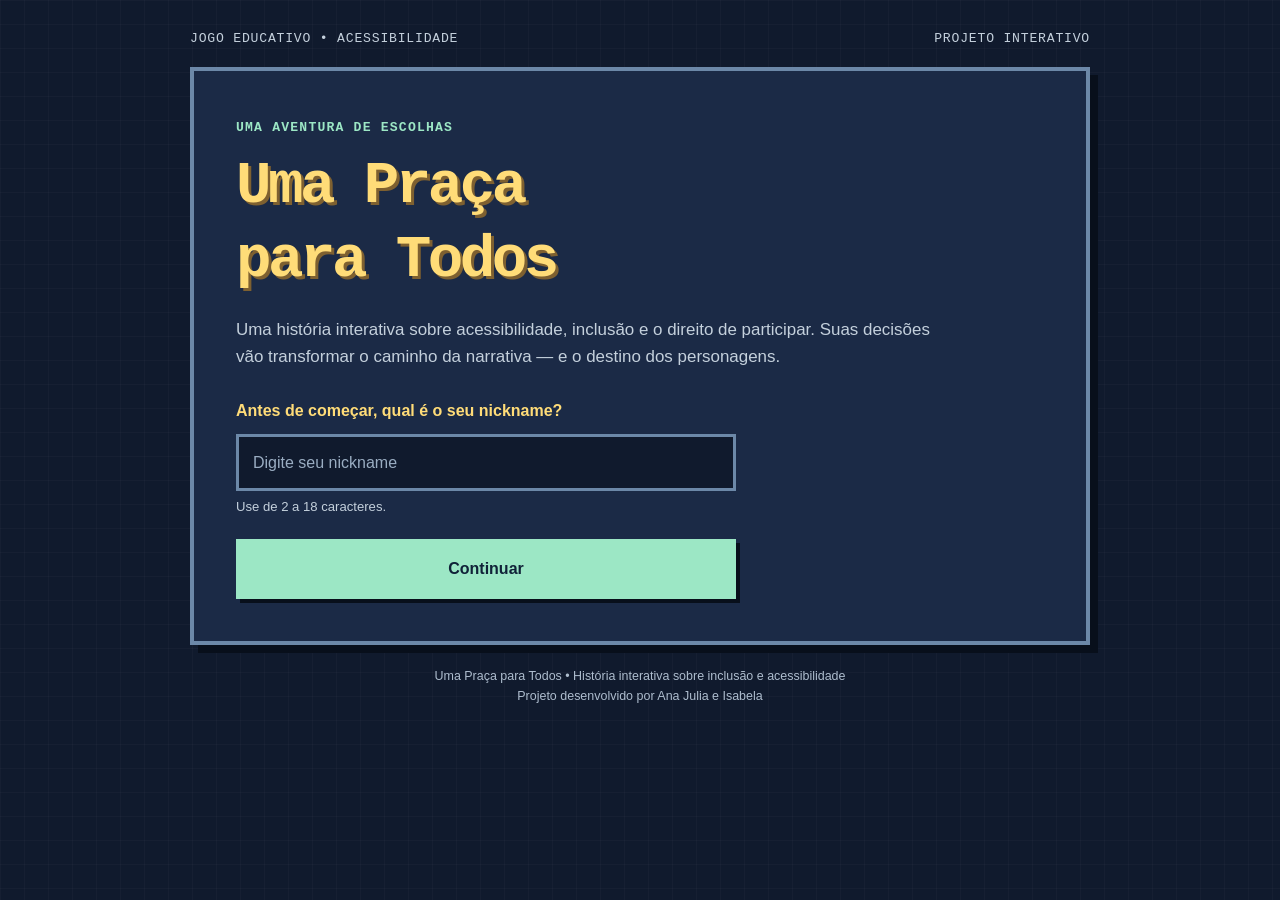
<file: index.html>
<!DOCTYPE html>
<html lang="pt-BR">
<head>
  <meta charset="UTF-8">
  <meta name="viewport" content="width=device-width, initial-scale=1.0">
  <meta name="theme-color" content="#14213d">
  <meta name="description" content="Uma aventura interativa sobre acessibilidade, inclusão e autonomia.">
  <title>Uma Praça para Todos — Jogo de Acessibilidade</title>
  <link rel="stylesheet" href="style.css">
  <script src="script.js" defer></script>
</head>
<body>
  <main class="container">
    <header class="topline">
      <span>Jogo educativo • acessibilidade</span>
      <span class="topline-status">Projeto interativo</span>
    </header>

    <!-- TELA 1: BOAS-VINDAS E IDENTIFICAÇÃO DO JOGADOR -->
    <section class="game-card screen" id="nickname-screen" aria-labelledby="main-title">
      <p class="pixel-label">Uma aventura de escolhas</p>
      <h1 id="main-title">Uma Praça<br>para Todos</h1>
      <p class="intro-copy">
        Uma história interativa sobre acessibilidade, inclusão e o direito de participar.
        Suas decisões vão transformar o caminho da narrativa — e o destino dos personagens.
      </p>

      <form id="nickname-form" class="nickname-form">
        <label for="nickname">Antes de começar, qual é o seu nickname?</label>
        <input
          id="nickname"
          name="nickname"
          type="text"
          minlength="2"
          maxlength="18"
          autocomplete="nickname"
          placeholder="Digite seu nickname"
          required
        >
        <p class="field-hint">Use de 2 a 18 caracteres.</p>
        <button class="pixel-button" type="submit">Continuar</button>
      </form>
    </section>

    <!-- TELA 2: CENA DE BOAS-VINDAS -->
    <section class="game-card screen" id="welcome-screen" aria-labelledby="welcome-title" hidden>
      <p class="pixel-label">Boas-vindas</p>
      <h2 id="welcome-title">Que bom ter você aqui!</h2>
      <p class="welcome-player" id="welcome-player"></p>
      <p class="scene-text">
        Você está prestes a entrar em uma história na qual suas escolhas realmente mudam o que acontece.
        A primeira decisão vai definir qual de duas jornadas completamente diferentes você viverá.
      </p>
      <div class="route-preview">
        <article class="route-preview-card">
          <span class="route-icon" aria-hidden="true">▦</span>
          <h3>Rota 1 — Cidade para todos</h3>
          <p>Uma jornada de mobilidade urbana: terminal, calçadas, travessias e transporte público.</p>
        </article>
        <article class="route-preview-card">
          <span class="route-icon" aria-hidden="true">♪</span>
          <h3>Rota 2 — Cultura para todos</h3>
          <p>Uma jornada artística: teatro, ensaios, palco, comunicação e experiência do público.</p>
        </article>
      </div>
      <div class="instructions">
        <strong>Como jogar:</strong> cada jornada tem 10 decisões, contando a primeira escolha que define a rota.
        Em cada decisão existem três alternativas. Suas escolhas afetam os indicadores de acessibilidade,
        participação e autonomia e ajudam a determinar o final.
      </div>
      <button class="pixel-button" id="start-button" type="button">Começar a aventura</button>
    </section>

    <!-- TELA 3: JOGO -->
    <section class="game-card screen" id="game-screen" aria-labelledby="scene-title" hidden>
      <div class="game-header">
        <div class="game-meta">
          <span id="player-tag"></span>
          <span id="route-tag">Primeira decisão</span>
        </div>
        <div class="progress-row">
          <span id="chapter-label">Decisão 1 de 10</span>
          <span id="progress-percent">0%</span>
        </div>
        <progress id="progress" value="0" max="10" aria-label="Progresso das decisões"></progress>
      </div>

      <div class="stats" aria-label="Indicadores construídos pelas escolhas">
        <div class="stat">
          <span class="stat-label">Acessibilidade</span>
          <span class="stat-value" id="score-access">0</span>
        </div>
        <div class="stat">
          <span class="stat-label">Participação</span>
          <span class="stat-value" id="score-participation">0</span>
        </div>
        <div class="stat">
          <span class="stat-label">Autonomia</span>
          <span class="stat-value" id="score-autonomy">0</span>
        </div>
      </div>

      <p class="pixel-label" id="scene-kicker">Prólogo</p>
      <h2 id="scene-title" tabindex="-1"></h2>
      <p class="scene-text" id="scene-text"></p>
      <p class="choice-heading" id="choice-heading">O que você decide fazer?</p>
      <div class="choices" id="choices" aria-labelledby="choice-heading"></div>

      <section class="feedback" id="feedback" aria-live="polite" hidden>
        <h3>Consequência da escolha</h3>
        <p id="feedback-text"></p>
        <p class="impact" id="feedback-impact"></p>
        <button class="pixel-button" id="next-button" type="button">Próxima decisão</button>
      </section>
    </section>

    <!-- TELA 4: END GAME E CRÉDITOS -->
    <section class="game-card screen" id="endgame-screen" aria-labelledby="ending-title" hidden>
      <p class="pixel-label">End Game • Fim da jornada</p>
      <h2 id="ending-title" tabindex="-1"></h2>
      <p class="ending-player" id="ending-player"></p>
      <p id="ending-text" class="scene-text"></p>
      <div class="ending-score" id="ending-score" aria-label="Resultado dos indicadores"></div>
      <div class="instructions" id="lesson-text"></div>

      <section class="credits" aria-labelledby="credits-title">
        <p class="pixel-label">Créditos</p>
        <h3 id="credits-title">Projeto desenvolvido por Ana Julia e Isabela</h3>
        <p class="credits-authors">
          <span class="credit-person">Ana Julia</span>
          <span class="credit-and">&amp;</span>
          <span class="credit-person">Isabela</span>
        </p>
        <h4 class="credits-subtitle">Responsabilidades</h4>
        <dl class="credits-list">
          <div><dt>Idealização e conceito</dt><dd>Ana Julia</dd></div>
          <div><dt>Pesquisa e conteúdo educativo</dt><dd>Isabela</dd></div>
          <div><dt>Roteiro e narrativa</dt><dd>Ana Julia</dd></div>
          <div><dt>Design e identidade visual</dt><dd>Isabela</dd></div>
          <div><dt>Programação HTML</dt><dd>Ana Julia</dd></div>
          <div><dt>Programação CSS</dt><dd>Isabela</dd></div>
          <div><dt>Programação JavaScript</dt><dd>Ana Julia</dd></div>
          <div><dt>Testes e documentação</dt><dd>Isabela</dd></div>
        </dl>
      </section>

      <div class="end-buttons">
        <button class="pixel-button" id="restart-button" type="button">Jogar novamente</button>
        <button class="pixel-button secondary-button" id="new-player-button" type="button">Trocar nickname</button>
      </div>
      <p class="small-note">
        Acessibilidade não é um favor nem um detalhe decorativo. É uma condição para que todas as pessoas
        possam exercer o direito de participar.
      </p>
    </section>

    <footer class="footer">
      Uma Praça para Todos • História interativa sobre inclusão e acessibilidade<br>
      Projeto desenvolvido por Ana Julia e Isabela
    </footer>
  </main>
</body>
</html>
</file>
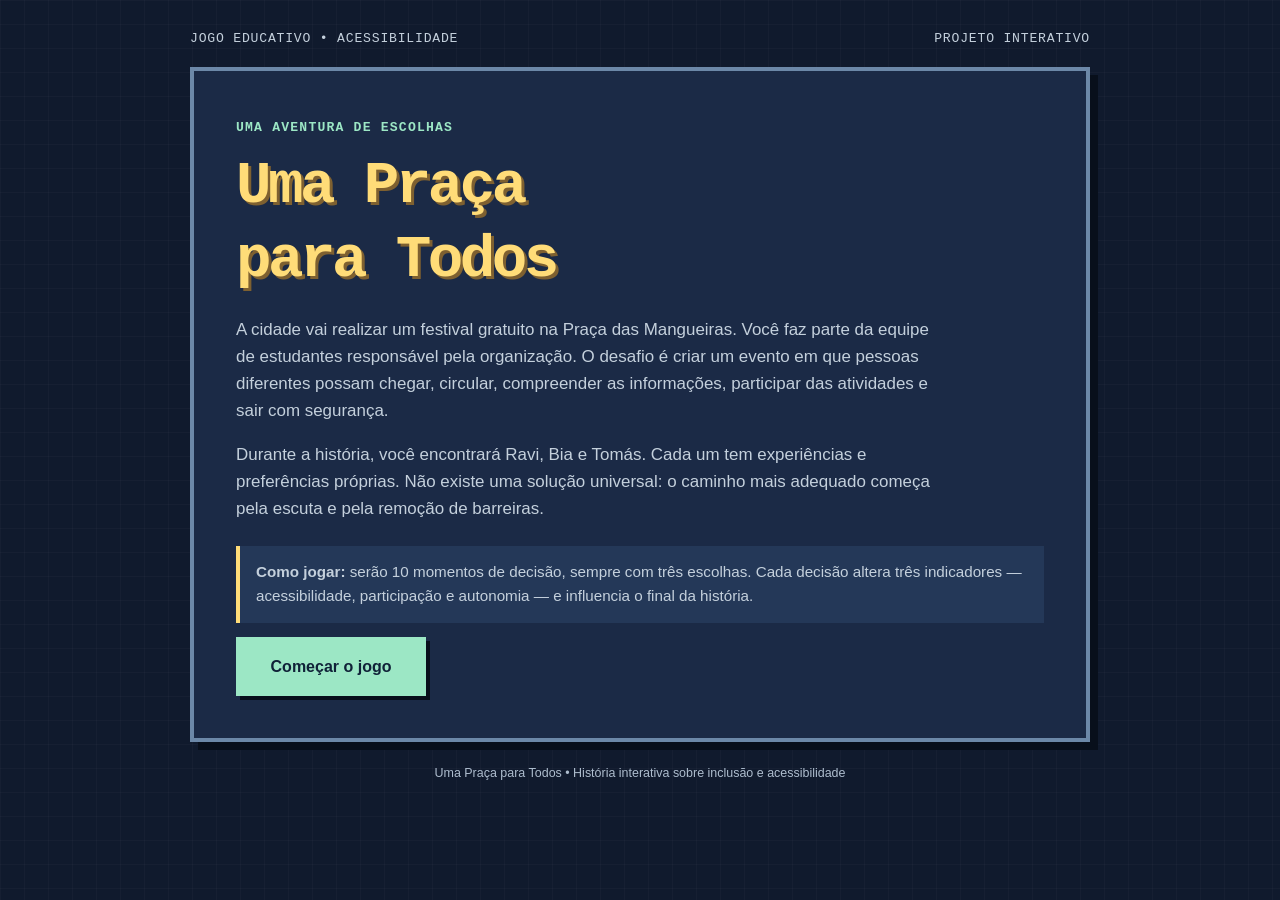
<file: jogo_acessibilidade (1).html>
<!DOCTYPE html>
<html lang="pt-BR">
<head>
  <meta charset="UTF-8">
  <meta name="viewport" content="width=device-width, initial-scale=1.0">
  <meta name="theme-color" content="#14213d">
  <title>Uma Praça para Todos — Jogo de Acessibilidade</title>
  <style>
    :root {
      color-scheme: dark;
      --bg: #101a2d;
      --panel: #1b2a46;
      --panel-2: #243858;
      --text: #f4f2e8;
      --muted: #c4d0dc;
      --accent: #9ce7c5;
      --accent-2: #ffdc78;
      --border: #6c88a8;
      --danger: #ffb4a9;
      --shadow: #080f1b;
    }

    * { box-sizing: border-box; }

    html { min-height: 100%; background: var(--bg); }

    body {
      margin: 0;
      min-height: 100vh;
      padding: 28px 16px 44px;
      background:
        linear-gradient(rgba(255,255,255,.025) 1px, transparent 1px),
        linear-gradient(90deg, rgba(255,255,255,.025) 1px, transparent 1px),
        var(--bg);
      background-size: 24px 24px;
      color: var(--text);
      font-family: "Trebuchet MS", Arial, sans-serif;
      line-height: 1.6;
    }

    button { font: inherit; }

    .container { width: min(900px, 100%); margin: 0 auto; }

    .topline {
      display: flex;
      justify-content: space-between;
      align-items: center;
      gap: 12px;
      margin-bottom: 18px;
      color: var(--muted);
      font-family: "Courier New", monospace;
      font-size: .82rem;
      letter-spacing: .06em;
      text-transform: uppercase;
    }

    .game-card {
      border: 4px solid var(--border);
      background: var(--panel);
      box-shadow: 8px 8px 0 var(--shadow);
      padding: clamp(20px, 5vw, 42px);
    }

    .pixel-label {
      display: inline-block;
      margin: 0 0 12px;
      color: var(--accent);
      font-family: "Courier New", monospace;
      font-size: .82rem;
      font-weight: 700;
      letter-spacing: .09em;
      text-transform: uppercase;
    }

    h1, h2, h3 {
      font-family: "Courier New", monospace;
      line-height: 1.25;
    }

    h1 {
      max-width: 720px;
      margin: 0 0 18px;
      color: var(--accent-2);
      font-size: clamp(2rem, 7vw, 3.7rem);
      letter-spacing: -.06em;
      text-shadow: 3px 3px 0 #7e6030;
    }

    h2 { margin: 0 0 16px; font-size: clamp(1.35rem, 4vw, 2rem); }
    h3 { margin: 0 0 8px; font-size: 1rem; color: var(--accent-2); }
    p { margin: 0 0 16px; }

    .intro-copy { max-width: 700px; color: var(--muted); font-size: 1.06rem; }

    .pixel-button, .choice-button {
      width: 100%;
      border: 3px solid var(--accent);
      border-radius: 0;
      padding: 14px 16px;
      color: #102238;
      background: var(--accent);
      box-shadow: 4px 4px 0 var(--shadow);
      cursor: pointer;
      font-weight: 800;
      text-align: left;
      transition: transform .12s ease, box-shadow .12s ease, background .12s ease;
    }

    .pixel-button { width: auto; min-width: 190px; margin-top: 10px; text-align: center; }

    .pixel-button:hover, .choice-button:hover {
      background: #c0f4da;
      transform: translate(-1px, -1px);
      box-shadow: 5px 5px 0 var(--shadow);
    }

    button:focus-visible {
      outline: 4px solid var(--accent-2);
      outline-offset: 4px;
    }

    button:disabled { cursor: default; opacity: .62; transform: none; }

    .instructions {
      margin: 24px 0 4px;
      padding: 14px 16px;
      border-left: 4px solid var(--accent-2);
      background: var(--panel-2);
      color: var(--muted);
      font-size: .95rem;
    }

    [hidden] { display: none !important; }

    .game-header { margin-bottom: 24px; }
    .progress-row {
      display: flex;
      align-items: center;
      justify-content: space-between;
      gap: 12px;
      margin-bottom: 8px;
      color: var(--muted);
      font-family: "Courier New", monospace;
      font-size: .88rem;
    }

    progress {
      display: block;
      width: 100%;
      height: 15px;
      border: 2px solid var(--border);
      border-radius: 0;
      background: var(--bg);
      accent-color: var(--accent);
    }
    progress::-webkit-progress-bar { background: var(--bg); }
    progress::-webkit-progress-value { background: var(--accent); }
    progress::-moz-progress-bar { background: var(--accent); }

    .stats {
      display: grid;
      grid-template-columns: repeat(3, 1fr);
      gap: 10px;
      margin: 20px 0 28px;
    }

    .stat {
      padding: 10px 12px;
      border: 2px solid var(--border);
      background: var(--panel-2);
      min-width: 0;
    }
    .stat-label { display: block; color: var(--muted); font-size: .78rem; }
    .stat-value { color: var(--accent-2); font-family: "Courier New", monospace; font-size: 1.35rem; font-weight: 800; }

    .scene-text { max-width: 760px; color: var(--text); font-size: 1.04rem; }
    .choice-heading { margin: 26px 0 12px; color: var(--muted); font-size: .9rem; font-weight: 700; }
    .choices { display: grid; gap: 12px; }
    .choice-button { display: block; min-height: 76px; }
    .choice-number {
      display: inline-block;
      margin-right: 8px;
      color: #27405a;
      font-family: "Courier New", monospace;
    }

    .feedback {
      margin-top: 22px;
      padding: 18px;
      border: 3px solid var(--accent-2);
      background: #26354b;
    }
    .feedback p { color: var(--muted); }
    .impact { margin: 0 0 10px; color: var(--accent); font-family: "Courier New", monospace; font-size: .85rem; }

    .ending-score {
      display: flex;
      flex-wrap: wrap;
      gap: 10px;
      margin: 22px 0;
    }
    .ending-score span {
      padding: 8px 11px;
      border: 2px solid var(--border);
      background: var(--panel-2);
      color: var(--muted);
      font-size: .9rem;
    }
    .ending-score strong { color: var(--accent-2); }

    .small-note { margin-top: 20px; color: var(--muted); font-size: .86rem; }
    .footer { margin-top: 22px; color: #aebdce; font-size: .78rem; text-align: center; }

    @media (max-width: 560px) {
      body { padding: 16px 12px 32px; }
      .topline { font-size: .7rem; }
      .stats { grid-template-columns: 1fr; }
      .stat { display: flex; align-items: center; justify-content: space-between; }
      .pixel-button { width: 100%; }
      .game-card { box-shadow: 5px 5px 0 var(--shadow); }
    }

    @media (prefers-reduced-motion: reduce) {
      *, *::before, *::after { scroll-behavior: auto !important; transition: none !important; }
    }
  </style>
</head>
<body>
  <main class="container">
    <div class="topline">
      <span>Jogo educativo • acessibilidade</span>
      <span>Projeto interativo</span>
    </div>

    <section class="game-card" id="intro" aria-labelledby="main-title">
      <p class="pixel-label">Uma aventura de escolhas</p>
      <h1 id="main-title">Uma Praça<br>para Todos</h1>
      <p class="intro-copy">
        A cidade vai realizar um festival gratuito na Praça das Mangueiras. Você faz parte da equipe de estudantes responsável pela organização. O desafio é criar um evento em que pessoas diferentes possam chegar, circular, compreender as informações, participar das atividades e sair com segurança.
      </p>
      <p class="intro-copy">
        Durante a história, você encontrará Ravi, Bia e Tomás. Cada um tem experiências e preferências próprias. Não existe uma solução universal: o caminho mais adequado começa pela escuta e pela remoção de barreiras.
      </p>
      <div class="instructions">
        <strong>Como jogar:</strong> serão 10 momentos de decisão, sempre com três escolhas. Cada decisão altera três indicadores — acessibilidade, participação e autonomia — e influencia o final da história.
      </div>
      <button class="pixel-button" id="start-button" type="button">Começar o jogo</button>
    </section>

    <section class="game-card" id="game" aria-labelledby="scene-title" hidden>
      <div class="game-header">
        <div class="progress-row">
          <span id="chapter-label">Decisão 1 de 10</span>
          <span id="progress-percent">0%</span>
        </div>
        <progress id="progress" value="0" max="10" aria-label="Progresso das decisões"></progress>
      </div>

      <div class="stats" aria-label="Indicadores construídos pelas escolhas">
        <div class="stat"><span class="stat-label">Acessibilidade</span><span class="stat-value" id="score-access">0</span></div>
        <div class="stat"><span class="stat-label">Participação</span><span class="stat-value" id="score-participation">0</span></div>
        <div class="stat"><span class="stat-label">Autonomia</span><span class="stat-value" id="score-autonomy">0</span></div>
      </div>

      <p class="pixel-label" id="scene-kicker">Capítulo 1</p>
      <h2 id="scene-title" tabindex="-1"></h2>
      <p class="scene-text" id="scene-text"></p>
      <p class="choice-heading" id="choice-heading">O que você decide fazer?</p>
      <div class="choices" id="choices" aria-labelledby="choice-heading"></div>

      <section class="feedback" id="feedback" aria-live="polite" hidden>
        <h3 id="feedback-title">Consequência da escolha</h3>
        <p id="feedback-text"></p>
        <p class="impact" id="feedback-impact"></p>
        <button class="pixel-button" id="next-button" type="button">Próxima decisão</button>
      </section>
    </section>

    <section class="game-card" id="ending" aria-labelledby="ending-title" hidden>
      <p class="pixel-label">Fim da história</p>
      <h2 id="ending-title" tabindex="-1"></h2>
      <p id="ending-text" class="scene-text"></p>
      <div class="ending-score" id="ending-score" aria-label="Resultado dos indicadores"></div>
      <div class="instructions" id="lesson-text"></div>
      <button class="pixel-button" id="restart-button" type="button">Jogar novamente</button>
      <p class="small-note">Acessibilidade não é um favor nem um detalhe decorativo. É uma condição para que todas as pessoas possam exercer o direito de participar.</p>
    </section>

    <p class="footer">Uma Praça para Todos • História interativa sobre inclusão e acessibilidade</p>
  </main>

  <script>
    // Cada objeto abaixo representa uma das 10 bifurcações do jogo.
    // Toda bifurcação possui exatamente três escolhas.
    const scenes = [
      {
        kicker: "Capítulo 1 — Planejamento",
        title: "Antes de desenhar, é preciso ouvir",
        text: "A equipe se reúne para planejar o festival. Ravi, que usa cadeira de rodas, aponta que a praça tem desníveis. Bia, uma fotógrafa surda, pergunta como acompanhará os anúncios do palco. Tomás, que tem baixa visão, comenta que costuma ter dificuldade para localizar espaços em eventos. O orçamento é limitado. Qual será o primeiro passo?",
        choices: [
          {
            label: "Convidar pessoas com deficiência para decidir junto com a equipe.",
            result: "Ravi, Bia e Tomás participam da organização desde o início. Eles identificam prioridades que a equipe não havia percebido e ajudam a avaliar as soluções.",
            points: { access: 1, participation: 2, autonomy: 0 }
          },
          {
            label: "Enviar uma consulta acessível e organizar uma reunião aberta.",
            result: "A consulta permite que mais pessoas contribuam no próprio ritmo. A reunião transforma as respostas em prioridades, embora parte das necessidades ainda precise ser investigada durante a preparação.",
            points: { access: 1, participation: 1, autonomy: 1 }
          },
          {
            label: "Deixar o planejamento apenas com a equipe e apresentar tudo pronto depois.",
            result: "A equipe ganha tempo, mas toma decisões sem ouvir quem enfrentará as barreiras. Algumas soluções parecem boas no papel e podem não funcionar na prática.",
            points: { access: 0, participation: -1, autonomy: 0 }
          }
        ]
      },
      {
        kicker: "Capítulo 2 — A chegada",
        title: "O caminho até a praça",
        text: "Na visita técnica, vocês encontram uma calçada irregular, um degrau na entrada principal e pouco espaço para circulação. Ravi explica que uma entrada alternativa não deve obrigar pessoas com mobilidade reduzida a fazer um percurso maior ou entrar pelos fundos.",
        choices: [
          {
            label: "Mapear a rota com usuários e contratar uma avaliação técnica.",
            result: "A equipe identifica os desníveis, a largura necessária para circulação e os pontos de descanso. A rota acessível passa a ser parte do caminho principal, e não uma entrada separada.",
            points: { access: 2, participation: 0, autonomy: 1 }
          },
          {
            label: "Instalar uma rampa modular e testar inclinação, largura e segurança.",
            result: "A solução temporária resolve parte do problema, desde que seja estável, tenha inclinação adequada e não bloqueie a passagem. A equipe agenda um teste antes do festival.",
            points: { access: 2, participation: 0, autonomy: 0 }
          },
          {
            label: "Usar a entrada de serviço e pedir que voluntários ajudem quem precisar.",
            result: "A ajuda pode ser bem-intencionada, mas não substitui uma rota acessível. A entrada separada reduz a autonomia e transmite a ideia de que algumas pessoas são visitantes de segunda categoria.",
            points: { access: -1, participation: -1, autonomy: -1 }
          }
        ]
      },
      {
        kicker: "Capítulo 3 — Comunicação",
        title: "O palco também precisa conversar",
        text: "Bia será responsável por uma exposição de fotografias. Ela percebe que a programação prevê apresentações com falas, avisos de última hora e debates. A equipe precisa garantir que as informações não dependam apenas da audição.",
        choices: [
          {
            label: "Garantir intérprete de Libras e legendas nas atividades do palco.",
            result: "Bia e outras pessoas surdas conseguem acompanhar as apresentações. A equipe também combina boa iluminação para o intérprete e orienta os apresentadores a usar o microfone.",
            points: { access: 1, participation: 2, autonomy: 0 }
          },
          {
            label: "Projetar os avisos e disponibilizar resumos escritos das atividades.",
            result: "Os avisos importantes ficam visíveis e podem ser consultados. É um avanço, mas a equipe reconhece que textos não substituem a interpretação em Libras para quem a utiliza.",
            points: { access: 0, participation: 2, autonomy: 0 }
          },
          {
            label: "Usar apenas caixas de som e pedir que alguém repita os avisos depois.",
            result: "As informações continuam inacessíveis no momento em que acontecem. Bia perde oportunidades de participar das conversas e de acompanhar mudanças na programação.",
            points: { access: -1, participation: -1, autonomy: 0 }
          }
        ]
      },
      {
        kicker: "Capítulo 4 — Orientação",
        title: "Como encontrar cada espaço?",
        text: "A praça terá palco, banheiros, alimentação, oficinas e área de descanso. Tomás explica que placas pequenas, com pouco contraste, dificultam sua orientação. Outras pessoas também podem ter dificuldade para compreender mapas confusos ou encontrar informações.",
        choices: [
          {
            label: "Criar placas grandes, contrastantes, táteis e um mapa digital acessível.",
            result: "A sinalização combina mais de um recurso. Pessoas com baixa visão podem identificar melhor os espaços, enquanto o mapa digital amplia as possibilidades de consulta.",
            points: { access: 2, participation: 0, autonomy: 1 }
          },
          {
            label: "Instalar mapas simples nas entradas e oferecer orientação sob demanda.",
            result: "Os mapas ajudam na localização, e voluntários treinados podem orientar quem solicitar ajuda sem tocar ou conduzir ninguém sem consentimento.",
            points: { access: 1, participation: 0, autonomy: 1 }
          },
          {
            label: "Espalhar cartazes pequenos usando cores diferentes para cada área.",
            result: "As cores ajudam algumas pessoas, mas não resolvem o problema para quem tem baixa visão ou daltonismo. Informações importantes continuam difíceis de encontrar.",
            points: { access: -1, participation: 0, autonomy: 0 }
          }
        ]
      },
      {
        kicker: "Capítulo 5 — Inscrição",
        title: "A inscrição não pode ser uma barreira",
        text: "As oficinas terão vagas limitadas. A inscrição será divulgada pela internet, mas nem todos usam os mesmos dispositivos ou tecnologias. Um formulário mal construído pode impedir o acesso antes mesmo de a pessoa chegar ao evento.",
        choices: [
          {
            label: "Criar um formulário testado com teclado e leitor de tela.",
            result: "A equipe testa a navegação, os rótulos dos campos e as mensagens de erro. O formulário usa linguagem simples e não exige que ninguém informe um diagnóstico para se inscrever.",
            points: { access: 2, participation: 0, autonomy: 1 }
          },
          {
            label: "Oferecer inscrição presencial e por telefone, além da opção online.",
            result: "Quem não consegue ou não deseja usar o formulário digital ainda pode garantir uma vaga. A equipe organiza os canais para que todos recebam as mesmas informações.",
            points: { access: 0, participation: 0, autonomy: 2 }
          },
          {
            label: "Divulgar somente um formulário genérico nas redes sociais.",
            result: "A equipe economiza tempo, mas o formulário pode não funcionar com tecnologias assistivas e exclui quem não consegue utilizá-lo.",
            points: { access: -1, participation: -1, autonomy: 0 }
          }
        ]
      },
      {
        kicker: "Capítulo 6 — Experiência sensorial",
        title: "Nem todo mundo vive o som do mesmo jeito",
        text: "O festival terá música, luzes e bastante circulação. Algumas pessoas podem sentir desconforto com ruídos intensos, iluminação forte ou aglomeração. A equipe discute como oferecer opções sem impedir que ninguém participe.",
        choices: [
          {
            label: "Criar uma área tranquila e informar previamente os estímulos de cada atividade.",
            result: "A área de descanso oferece uma alternativa para quem precisar de uma pausa. A programação informa horários de maior ruído e permite que cada pessoa escolha como participar.",
            points: { access: 0, participation: 1, autonomy: 2 }
          },
          {
            label: "Organizar horários com menos estímulos e sinalizar locais de pausa.",
            result: "O público consegue planejar a visita com mais previsibilidade. A equipe também combina com os artistas avisos antes de efeitos sonoros ou luminosos intensos.",
            points: { access: 0, participation: 0, autonomy: 2 }
          },
          {
            label: "Manter a programação sem mudanças e deixar que cada pessoa se adapte.",
            result: "A decisão ignora que o ambiente pode criar uma barreira real. Dizer que alguém deve simplesmente se adaptar transfere toda a responsabilidade para o visitante.",
            points: { access: 0, participation: -1, autonomy: -1 }
          }
        ]
      },
      {
        kicker: "Capítulo 7 — Atividades",
        title: "Participar não é fazer tudo do mesmo jeito",
        text: "Uma oficina de arte propõe que cada participante pinte um mural coletivo. A organização percebe que uma única forma de realizar a atividade pode excluir pessoas com diferentes habilidades motoras, sensoriais ou formas de comunicação.",
        choices: [
          {
            label: "Oferecer formas variadas de criar: pintar, escrever, apontar ou escolher imagens.",
            result: "Cada pessoa pode contribuir de um jeito. Os materiais ficam ao alcance dos participantes, e as adaptações são apresentadas como opções, não como obrigações.",
            points: { access: 0, participation: 2, autonomy: 1 }
          },
          {
            label: "Disponibilizar apoio individual quando a pessoa solicitar.",
            result: "O apoio é oferecido com consentimento, sem presumir incapacidade. A equipe também mantém alternativas para que a pessoa continue fazendo suas próprias escolhas.",
            points: { access: 0, participation: 2, autonomy: 0 }
          },
          {
            label: "Manter uma única instrução e tratar todos exatamente da mesma forma.",
            result: "Tratar todos de maneira idêntica parece justo, mas ignora barreiras diferentes. Igualdade de direitos exige condições para que todos possam participar.",
            points: { access: 0, participation: -1, autonomy: -1 }
          }
        ]
      },
      {
        kicker: "Capítulo 8 — Informação",
        title: "A programação precisa chegar a todos",
        text: "Faltam poucos dias para o festival. A equipe está preparando o guia com horários, localização das atividades e orientações. O material precisa ser útil tanto no celular quanto no espaço do evento.",
        choices: [
          {
            label: "Publicar um guia digital compatível com leitor de tela e linguagem simples.",
            result: "O guia pode ser ampliado, lido por tecnologias assistivas e consultado antes da visita. A equipe inclui títulos claros, descrição de imagens relevantes e informações objetivas.",
            points: { access: 1, participation: 2, autonomy: 0 }
          },
          {
            label: "Produzir versões impressas em letras grandes e uma versão em áudio.",
            result: "As versões ampliam o acesso para públicos diferentes. A equipe mantém também uma versão digital acessível para que as informações possam ser atualizadas.",
            points: { access: 2, participation: 0, autonomy: 1 }
          },
          {
            label: "Distribuir apenas panfletos coloridos com letras pequenas.",
            result: "O material chama atenção, mas não é legível para parte do público e não oferece alternativa de consulta. A informação existe, porém não chega a todos.",
            points: { access: -1, participation: 0, autonomy: 0 }
          }
        ]
      },
      {
        kicker: "Capítulo 9 — Segurança",
        title: "A saída também precisa ser acessível",
        text: "Durante um teste, a equipe percebe que as orientações de emergência seriam dadas apenas por alto-falantes. Além disso, alguns caminhos ficam bloqueados por mesas e equipamentos. Um evento acessível precisa prever situações de risco.",
        choices: [
          {
            label: "Testar rotas com os participantes e combinar alertas visuais e sonoros.",
            result: "A equipe desobstrui as rotas, treina voluntários e testa os alertas. O plano considera diferentes formas de perceber avisos e de deixar o local com segurança.",
            points: { access: 1, participation: 0, autonomy: 2 }
          },
          {
            label: "Treinar a equipe e divulgar um procedimento de evacuação claro.",
            result: "Os voluntários sabem como agir e como oferecer ajuda sem agarrar ou mover alguém sem consentimento, sempre respeitando o plano de emergência.",
            points: { access: 0, participation: 0, autonomy: 2 }
          },
          {
            label: "Usar apenas as instruções gerais transmitidas pelos alto-falantes.",
            result: "Pessoas que não escutam os avisos podem não perceber o perigo. O plano também deixa de considerar rotas e obstáculos que afetam a circulação.",
            points: { access: -1, participation: 0, autonomy: -2 }
          }
        ]
      },
      {
        kicker: "Capítulo 10 — Legado",
        title: "O festival termina. O compromisso não.",
        text: "O evento está pronto para acontecer. A equipe precisa decidir o que fará depois: a acessibilidade será mantida como parte da política cultural do bairro ou ficará restrita a este festival? O orçamento do próximo ano será discutido em breve.",
        choices: [
          {
            label: "Criar um grupo de acompanhamento com pessoas com deficiência e verba permanente.",
            result: "A participação continua depois do evento. O grupo poderá avaliar as melhorias, cobrar manutenção e ajudar a planejar as próximas atividades culturais.",
            points: { access: 1, participation: 2, autonomy: 0 }
          },
          {
            label: "Corrigir as falhas urgentes e publicar um plano com prazos e responsáveis.",
            result: "A equipe assume compromissos verificáveis. A publicação dos prazos permite que o bairro acompanhe o que foi resolvido e o que ainda precisa mudar.",
            points: { access: 2, participation: 1, autonomy: 0 }
          },
          {
            label: "Priorizar a decoração e recolher reclamações somente depois do evento.",
            result: "O festival pode parecer bem organizado, mas problemas previsíveis permanecem. Esperar que as pessoas enfrentem as barreiras para só então agir não é planejamento inclusivo.",
            points: { access: -1, participation: -1, autonomy: 0 }
          }
        ]
      }
    ];

    const score = { access: 0, participation: 0, autonomy: 0 };
    let currentScene = 0;
    let answered = false;

    const intro = document.getElementById("intro");
    const game = document.getElementById("game");
    const ending = document.getElementById("ending");
    const choicesElement = document.getElementById("choices");

    function updateScore() {
      document.getElementById("score-access").textContent = score.access;
      document.getElementById("score-participation").textContent = score.participation;
      document.getElementById("score-autonomy").textContent = score.autonomy;
    }

    function formatImpact(points) {
      const names = {
        access: "acessibilidade",
        participation: "participação",
        autonomy: "autonomia"
      };
      return Object.entries(points)
        .filter(([, value]) => value !== 0)
        .map(([key, value]) => `${value > 0 ? "+" : ""}${value} ${names[key]}`)
        .join("  •  ") || "Sem alteração nos indicadores";
    }

    function showScene() {
      answered = false;
      const scene = scenes[currentScene];
      const number = currentScene + 1;
      document.getElementById("chapter-label").textContent = `Decisão ${number} de ${scenes.length}`;
      document.getElementById("progress-percent").textContent = `${Math.round((currentScene / scenes.length) * 100)}%`;
      document.getElementById("progress").value = currentScene;
      document.getElementById("scene-kicker").textContent = scene.kicker;
      document.getElementById("scene-title").textContent = scene.title;
      document.getElementById("scene-text").textContent = scene.text;
      document.getElementById("choice-heading").textContent = "O que você decide fazer?";
      document.getElementById("feedback").hidden = true;
      choicesElement.replaceChildren();

      scene.choices.forEach((choice, index) => {
        const button = document.createElement("button");
        button.type = "button";
        button.className = "choice-button";
        button.innerHTML = `<span class="choice-number">${index + 1}.</span>`;
        const label = document.createElement("span");
        label.textContent = choice.label;
        button.appendChild(label);
        button.addEventListener("click", () => selectChoice(index));
        choicesElement.appendChild(button);
      });

      updateScore();
      document.getElementById("scene-title").focus();
    }

    function selectChoice(choiceIndex) {
      if (answered) return;
      answered = true;
      const choice = scenes[currentScene].choices[choiceIndex];
      Object.keys(score).forEach(key => { score[key] += choice.points[key] || 0; });
      updateScore();
      [...choicesElement.querySelectorAll("button")].forEach(button => { button.disabled = true; });
      document.getElementById("feedback-text").textContent = choice.result;
      document.getElementById("feedback-impact").textContent = `Indicadores: ${formatImpact(choice.points)}`;
      document.getElementById("feedback").hidden = false;
      const nextButton = document.getElementById("next-button");
      nextButton.textContent = currentScene === scenes.length - 1 ? "Ver meu final" : "Próxima decisão";
      nextButton.focus();
    }

    function showEnding() {
      game.hidden = true;
      ending.hidden = false;
      const total = score.access + score.participation + score.autonomy;
      let title, text, lesson;

      if (total >= 22 && score.access >= 6 && score.participation >= 6 && score.autonomy >= 5) {
        title = "A praça é de todos!";
        text = "O festival acontece com rotas acessíveis, comunicação em diferentes formatos, atividades flexíveis e uma equipe preparada. Ravi circula com autonomia, Bia acompanha as apresentações e Tomás encontra os espaços com segurança. O mais importante: as pessoas com deficiência participaram das decisões e continuarão acompanhando as próximas edições.";
        lesson = "FINAL 1 — INCLUSÃO COMO COMPROMISSO. Suas escolhas combinaram acessibilidade, participação e autonomia. O resultado não dependeu de uma única adaptação, mas de um planejamento que considerou diferentes barreiras desde o início.";
      } else if (total >= 15) {
        title = "Um festival em transformação";
        text = "O festival recebe muitas pessoas e várias barreiras foram removidas. Ainda há pontos que precisam melhorar, mas a equipe reconhece as falhas, registra as demandas e estabelece novas metas com o bairro. A acessibilidade deixa de ser tratada como um favor e passa a fazer parte do planejamento.";
        lesson = "FINAL 2 — AVANÇOS COM PENDÊNCIAS. Houve progresso, mas inclusão exige continuidade. Uma boa próxima etapa é identificar qual indicador ficou mais baixo e elaborar ações concretas para fortalecê-lo.";
      } else if (total >= 7) {
        title = "A festa aconteceu, mas nem todos participaram";
        text = "O festival foi realizado, porém algumas pessoas encontraram obstáculos para chegar, receber informações ou participar das atividades. Depois do evento, a equipe percebe que soluções improvisadas não substituem planejamento, consulta e manutenção.";
        lesson = "FINAL 3 — ACESSIBILIDADE INSUFICIENTE. A intenção de incluir não basta. É necessário identificar barreiras físicas, comunicacionais, digitais e atitudinais antes que elas impeçam a participação.";
      } else {
        title = "Uma praça com portas ainda fechadas";
        text = "O evento terminou, mas muitas barreiras permaneceram. A equipe entende que tratar todas as pessoas exatamente da mesma maneira não garante igualdade de participação. O bairro cobra mudanças e a organização precisa recomeçar o planejamento ouvindo quem foi deixado de fora.";
        lesson = "FINAL 4 — HORA DE REPLANEJAR. A história mostra o efeito acumulado de decisões que ignoram necessidades diferentes. Acessibilidade deve estar presente desde o projeto, e não ser improvisada depois das reclamações.";
      }

      document.getElementById("ending-title").textContent = title;
      document.getElementById("ending-text").textContent = text;
      document.getElementById("lesson-text").textContent = lesson;
      const scoreElement = document.getElementById("ending-score");
      scoreElement.replaceChildren();
      [
        ["Acessibilidade", score.access],
        ["Participação", score.participation],
        ["Autonomia", score.autonomy],
        ["Total", total]
      ].forEach(([name, value]) => {
        const item = document.createElement("span");
        const strong = document.createElement("strong");
        strong.textContent = value;
        item.append(`${name}: `, strong);
        scoreElement.appendChild(item);
      });
      document.getElementById("ending-title").focus();
    }

    document.getElementById("start-button").addEventListener("click", () => {
      intro.hidden = true;
      game.hidden = false;
      currentScene = 0;
      showScene();
    });

    document.getElementById("next-button").addEventListener("click", () => {
      currentScene += 1;
      if (currentScene < scenes.length) showScene();
      else showEnding();
    });

    document.getElementById("restart-button").addEventListener("click", () => {
      score.access = 0;
      score.participation = 0;
      score.autonomy = 0;
      currentScene = 0;
      ending.hidden = true;
      intro.hidden = false;
      updateScore();
      document.getElementById("start-button").focus();
    });
  </script>
</body>
</html>
</file>
<file: style.css>
:root {
  color-scheme: dark;
  --bg: #101a2d;
  --panel: #1b2a46;
  --panel-2: #243858;
  --text: #f4f2e8;
  --muted: #c4d0dc;
  --accent: #9ce7c5;
  --accent-2: #ffdc78;
  --border: #6c88a8;
  --shadow: #080f1b;
}

* { box-sizing: border-box; }

html { min-height: 100%; background: var(--bg); }

body {
  margin: 0;
  min-height: 100vh;
  padding: 28px 16px 44px;
  background:
    linear-gradient(rgba(255,255,255,.025) 1px, transparent 1px),
    linear-gradient(90deg, rgba(255,255,255,.025) 1px, transparent 1px),
    var(--bg);
  background-size: 24px 24px;
  color: var(--text);
  font-family: "Trebuchet MS", Arial, sans-serif;
  line-height: 1.6;
}

button, input { font: inherit; }

.container { width: min(900px, 100%); margin: 0 auto; }

.topline {
  display: flex;
  justify-content: space-between;
  align-items: center;
  gap: 12px;
  margin-bottom: 18px;
  color: var(--muted);
  font-family: "Courier New", monospace;
  font-size: .82rem;
  letter-spacing: .06em;
  text-transform: uppercase;
}

.game-card {
  border: 4px solid var(--border);
  background: var(--panel);
  box-shadow: 8px 8px 0 var(--shadow);
  padding: clamp(20px, 5vw, 42px);
}

[hidden] { display: none !important; }

.pixel-label {
  display: inline-block;
  margin: 0 0 12px;
  color: var(--accent);
  font-family: "Courier New", monospace;
  font-size: .82rem;
  font-weight: 700;
  letter-spacing: .09em;
  text-transform: uppercase;
}

h1, h2, h3 {
  font-family: "Courier New", monospace;
  line-height: 1.25;
}

h1 {
  max-width: 720px;
  margin: 0 0 18px;
  color: var(--accent-2);
  font-size: clamp(2rem, 7vw, 3.7rem);
  letter-spacing: -.06em;
  text-shadow: 3px 3px 0 #7e6030;
}

h2 { margin: 0 0 16px; font-size: clamp(1.35rem, 4vw, 2rem); }
h3 { margin: 0 0 8px; font-size: 1rem; color: var(--accent-2); }
p { margin: 0 0 16px; }

.intro-copy { max-width: 700px; color: var(--muted); font-size: 1.06rem; }

.nickname-form {
  display: grid;
  gap: 10px;
  max-width: 500px;
  margin-top: 28px;
}

.nickname-form label { color: var(--accent-2); font-weight: 800; }

.nickname-form input {
  width: 100%;
  padding: 13px 14px;
  border: 3px solid var(--border);
  border-radius: 0;
  background: #101a2d;
  color: var(--text);
}

.nickname-form input::placeholder { color: #9aadc2; }
.nickname-form input:focus-visible { outline: 4px solid var(--accent-2); outline-offset: 3px; }
.field-hint { margin: -5px 0 2px; color: var(--muted); font-size: .82rem; }
.welcome-player, .ending-player { color: var(--accent-2); font-size: 1.15rem; font-weight: 800; }

.pixel-button, .choice-button {
  width: 100%;
  border: 3px solid var(--accent);
  border-radius: 0;
  padding: 14px 16px;
  color: #102238;
  background: var(--accent);
  box-shadow: 4px 4px 0 var(--shadow);
  cursor: pointer;
  font-weight: 800;
  text-align: left;
  transition: transform .12s ease, box-shadow .12s ease, background .12s ease;
}

.pixel-button { width: auto; min-width: 190px; margin-top: 10px; text-align: center; }

.pixel-button:hover, .choice-button:hover {
  background: #c0f4da;
  transform: translate(-1px, -1px);
  box-shadow: 5px 5px 0 var(--shadow);
}

button:focus-visible {
  outline: 4px solid var(--accent-2);
  outline-offset: 4px;
}

button:disabled { cursor: default; opacity: .62; transform: none; }

.secondary-button { border-color: var(--border); background: var(--panel-2); color: var(--text); }
.secondary-button:hover { background: #31496b; }

.instructions {
  margin: 24px 0 4px;
  padding: 14px 16px;
  border-left: 4px solid var(--accent-2);
  background: var(--panel-2);
  color: var(--muted);
  font-size: .95rem;
}

.route-preview {
  display: grid;
  grid-template-columns: repeat(2, minmax(0, 1fr));
  gap: 14px;
  margin-top: 22px;
}

.route-preview-card {
  min-width: 0;
  padding: 16px;
  border: 2px solid var(--border);
  background: var(--panel-2);
}

.route-preview-card p { margin: 0; color: var(--muted); font-size: .92rem; }
.route-icon { display: block; margin-bottom: 8px; color: var(--accent); font-family: "Courier New", monospace; font-size: 2rem; }
.route-preview-card h3 { font-size: .92rem; }

.game-header { margin-bottom: 24px; }
.game-meta {
  display: flex;
  justify-content: space-between;
  flex-wrap: wrap;
  gap: 8px;
  margin-bottom: 18px;
  color: var(--accent-2);
  font-family: "Courier New", monospace;
  font-size: .82rem;
}

.progress-row {
  display: flex;
  align-items: center;
  justify-content: space-between;
  gap: 12px;
  margin-bottom: 8px;
  color: var(--muted);
  font-family: "Courier New", monospace;
  font-size: .88rem;
}

progress {
  display: block;
  width: 100%;
  height: 15px;
  border: 2px solid var(--border);
  border-radius: 0;
  background: var(--bg);
  accent-color: var(--accent);
}
progress::-webkit-progress-bar { background: var(--bg); }
progress::-webkit-progress-value { background: var(--accent); }
progress::-moz-progress-bar { background: var(--accent); }

.stats {
  display: grid;
  grid-template-columns: repeat(3, 1fr);
  gap: 10px;
  margin: 20px 0 28px;
}

.stat { padding: 10px 12px; border: 2px solid var(--border); background: var(--panel-2); min-width: 0; }
.stat-label { display: block; color: var(--muted); font-size: .78rem; }
.stat-value { color: var(--accent-2); font-family: "Courier New", monospace; font-size: 1.35rem; font-weight: 800; }

.scene-text { max-width: 760px; color: var(--text); font-size: 1.04rem; }
.choice-heading { margin: 26px 0 12px; color: var(--muted); font-size: .9rem; font-weight: 700; }
.choices { display: grid; gap: 12px; }
.choice-button { display: block; min-height: 76px; }
.choice-number { display: inline-block; margin-right: 8px; color: #27405a; font-family: "Courier New", monospace; }

.feedback { margin-top: 22px; padding: 18px; border: 3px solid var(--accent-2); background: #26354b; }
.feedback p { color: var(--muted); }
.impact { margin: 0 0 10px; color: var(--accent); font-family: "Courier New", monospace; font-size: .85rem; }

.ending-score { display: flex; flex-wrap: wrap; gap: 10px; margin: 22px 0; }
.ending-score span { padding: 8px 11px; border: 2px solid var(--border); background: var(--panel-2); color: var(--muted); font-size: .9rem; }
.ending-score strong { color: var(--accent-2); }

.credits { margin-top: 30px; padding: 22px; border: 3px solid var(--accent-2); background: #172640; }
.credits h3 { margin-bottom: 12px; color: var(--accent-2); }
.credits-authors { display: flex; flex-wrap: wrap; align-items: center; gap: 10px; margin: 0 0 20px; }
.credit-person { display: inline-block; padding: 8px 14px; border: 2px solid var(--accent); background: var(--panel-2); color: var(--accent); font-family: "Courier New", monospace; font-size: 1.05rem; font-weight: 800; }
.credit-and { color: var(--accent-2); font-family: "Courier New", monospace; font-weight: 800; }
.credits-subtitle { margin: 0 0 8px; color: var(--muted); font-family: "Courier New", monospace; font-size: .9rem; }
.credits-list { display: grid; grid-template-columns: repeat(2, minmax(0, 1fr)); gap: 0 24px; margin: 0; }
.credits-list div { display: flex; justify-content: space-between; gap: 12px; padding: 10px 0; border-bottom: 1px solid #405675; }
.credits-list dt { color: var(--muted); }
.credits-list dd { margin: 0; color: var(--accent-2); font-weight: 800; text-align: right; }

.end-buttons { display: flex; flex-wrap: wrap; gap: 12px; margin-top: 18px; }
.small-note { margin-top: 20px; color: var(--muted); font-size: .86rem; }
.footer { margin-top: 22px; color: #aebdce; font-size: .78rem; text-align: center; }

@media (max-width: 560px) {
  body { padding: 16px 12px 32px; }
  .topline { font-size: .7rem; }
  .stats { grid-template-columns: 1fr; }
  .stat { display: flex; align-items: center; justify-content: space-between; }
  .pixel-button { width: 100%; }
  .game-card { box-shadow: 5px 5px 0 var(--shadow); }
  .route-preview, .credits-list { grid-template-columns: 1fr; }
  .end-buttons { flex-direction: column; }
}

@media (prefers-reduced-motion: reduce) {
  *, *::before, *::after { scroll-behavior: auto !important; transition: none !important; }
}
</file>
